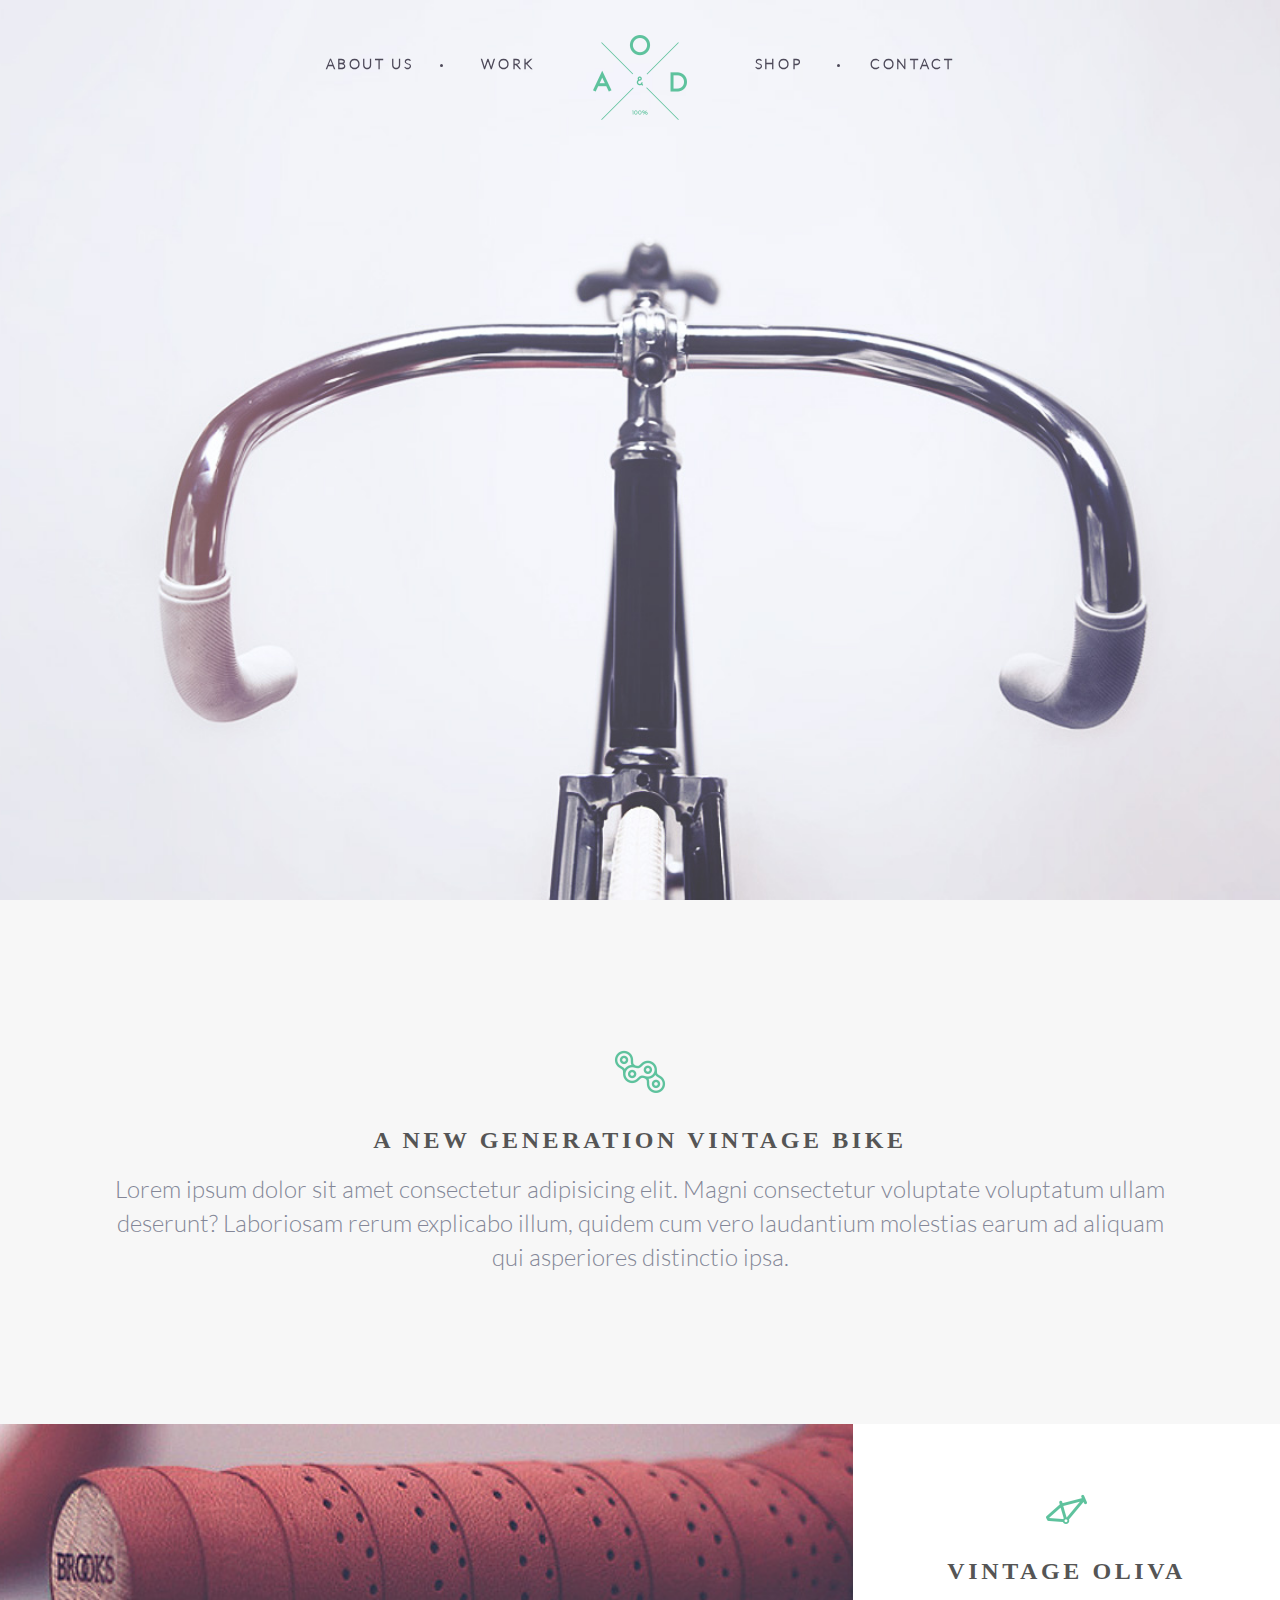
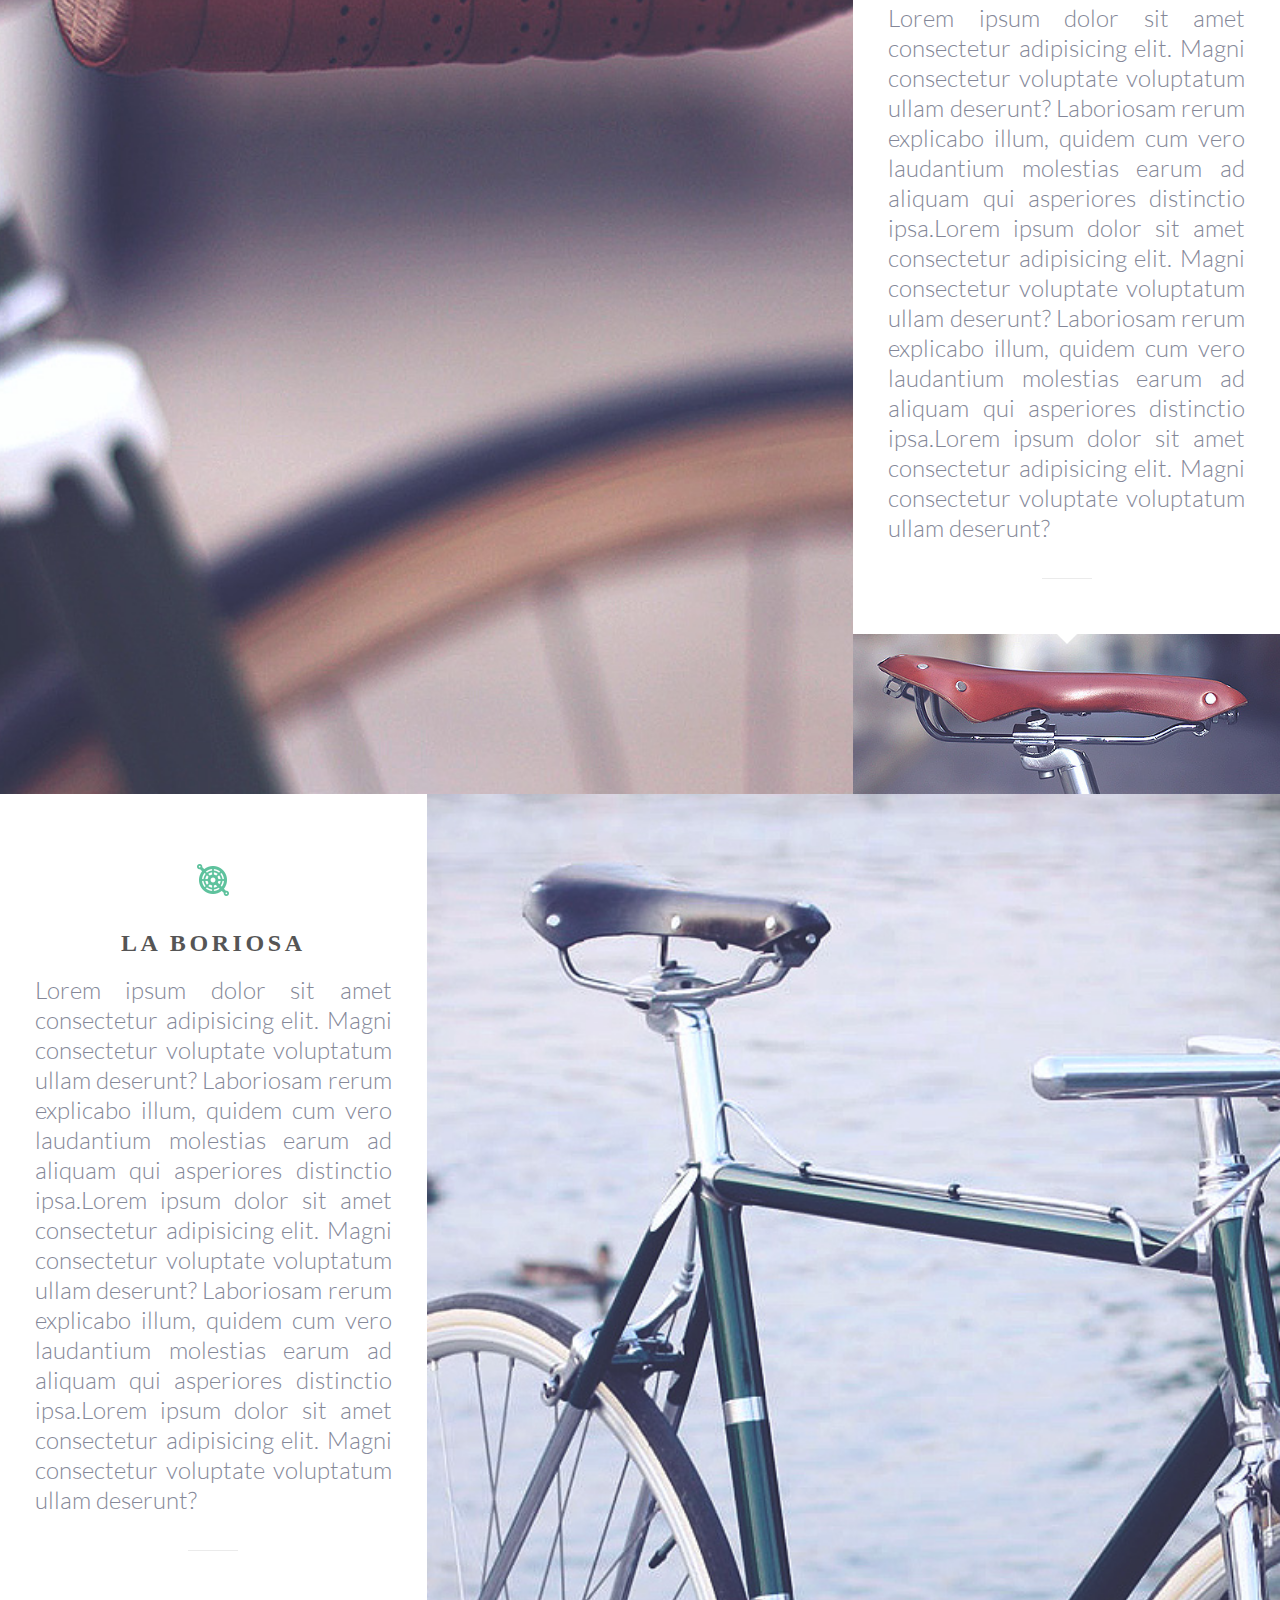
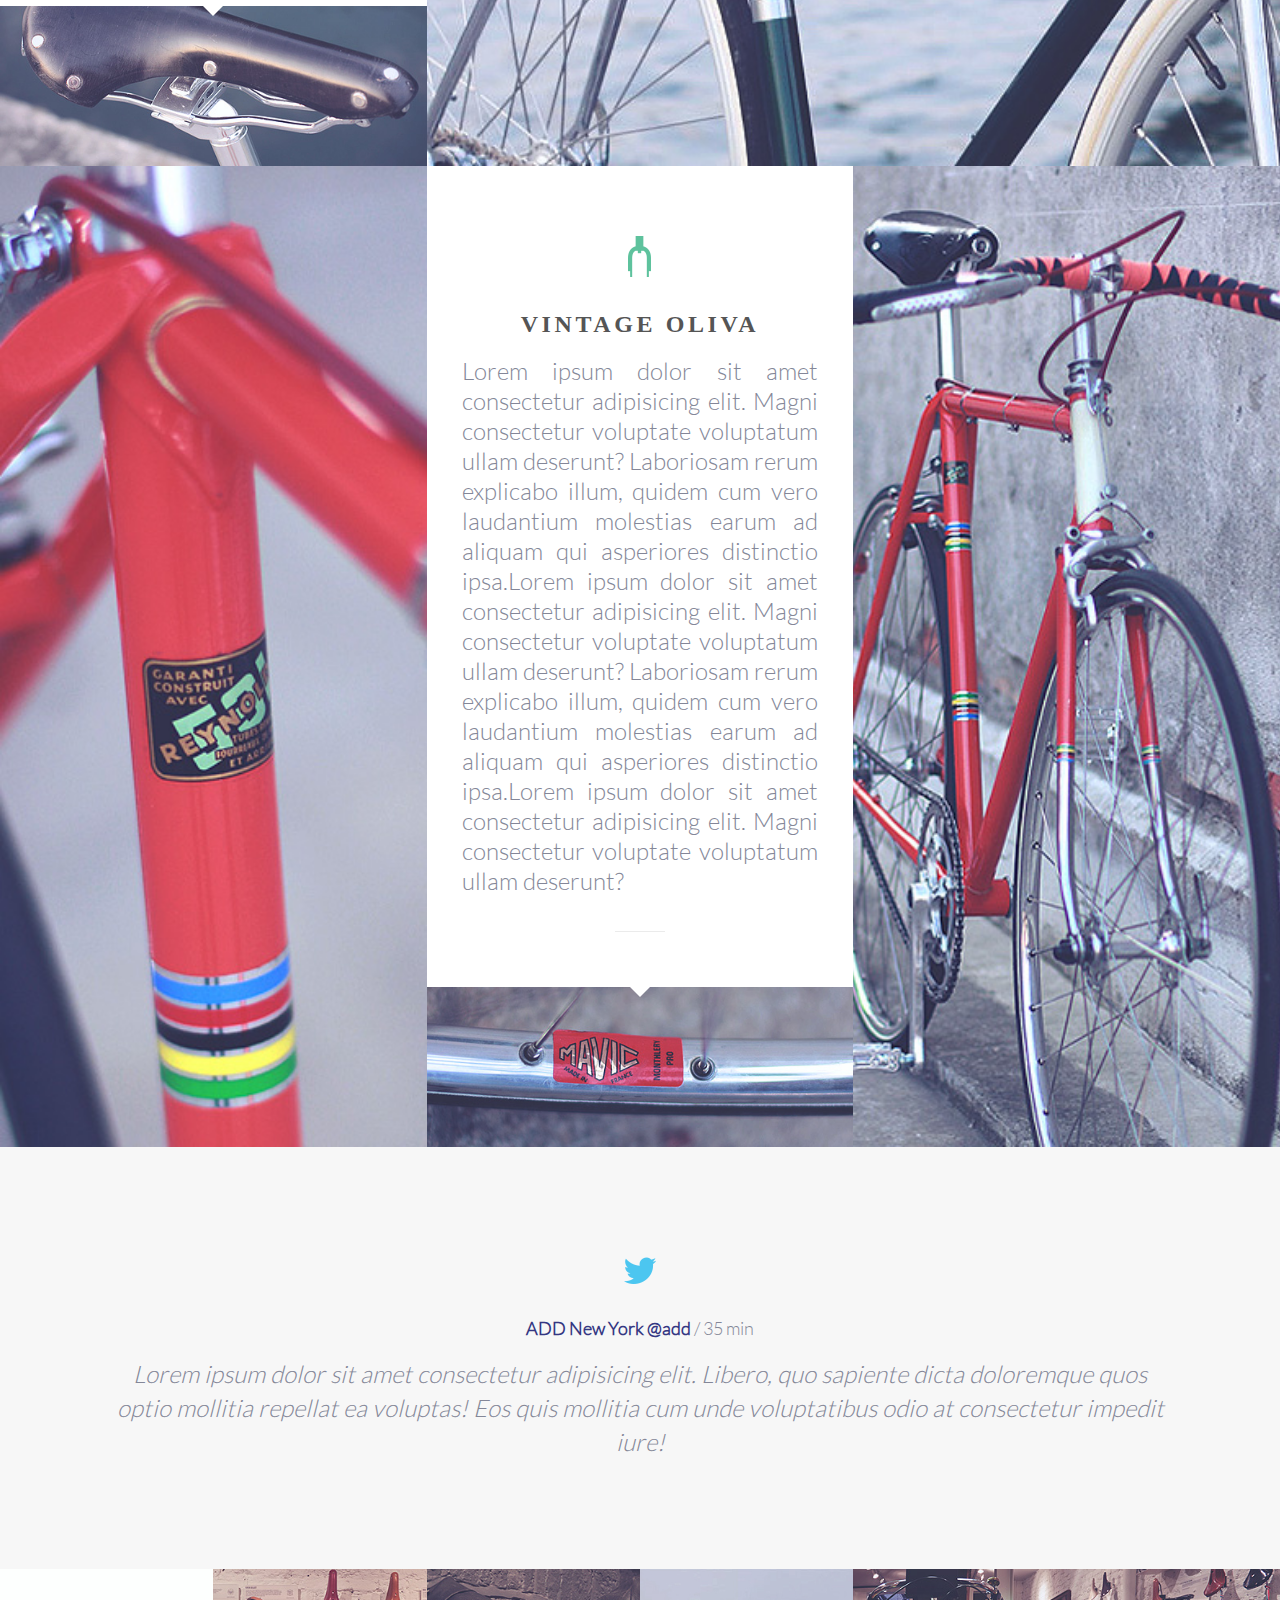
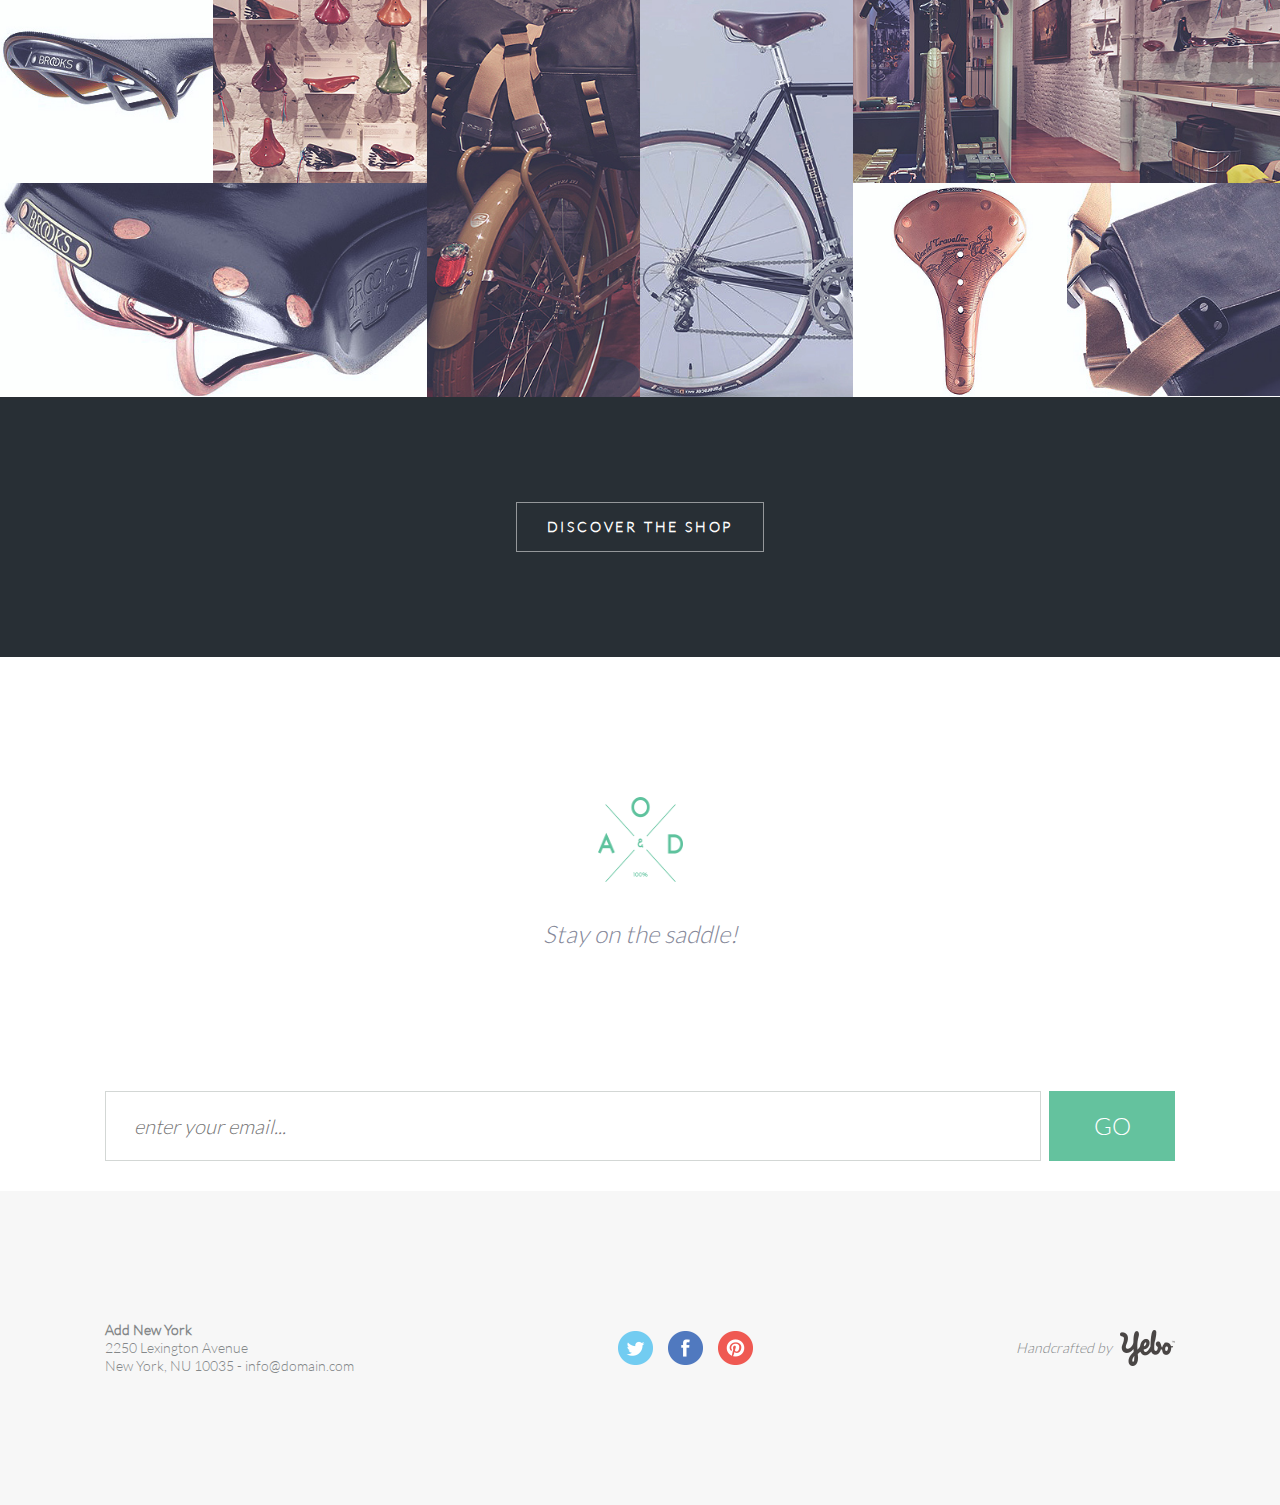
<file: index.html>
<!DOCTYPE html>
<html lang="en">
  <head>
    <meta charset="UTF-8" />
    <meta name="viewport" content="width=device-width, initial-scale=1.0" />
    <meta http-equiv="Content-type" content="text/html;" />

    <title>Document</title>
    <link rel="stylesheet" href="css/fonts.css" />
    <link rel="stylesheet" href="css/style.css" />
  </head>

  <body>
    <div class="wrapper">
      <main class="page">
        <header class="header">
          <!-- <div class="container"> -->
          <div class="header__row">
            <nav class="header__menu menu">
              <div class="menu__icon icon-menu">
                <span></span>
                <span></span>
                <span></span>
              </div>
              <div class="menu__body">
                <ul class="menu__list">
                  <li><a href="" class="menu__link">about us</a></li>
                  <li><a href="" class="menu__link">work</a></li>
                  <li><a href="" class="menu__link">shop</a></li>
                  <li><a href="" class="menu__link">contact</a></li>
                </ul>
              </div>
            </nav>
            <div class="header__logo">
              <img src="img/main-logo.png" alt="" />
            </div>
          </div>
          <!-- </div> -->
        </header>

        <div class="main-screen">
          <div class="main-screen__bg ibg">
            <img src="img/hero.jpg" alt="" />
          </div>
        </div>
        <div class="content">
          <section class="generation">
            <div class="container">
              <div class="generation__block block">
                <div class="block__icon">
                  <img src="img/cog-icon.png" alt="" />
                </div>
                <h1 class="block__title">A NEW GENERATION VINTAGE BIKE</h1>
                <div class="block__text">
                  Lorem ipsum dolor sit amet consectetur adipisicing elit. Magni
                  consectetur voluptate voluptatum ullam deserunt? Laboriosam
                  rerum explicabo illum, quidem cum vero laudantium molestias
                  earum ad aliquam qui asperiores distinctio ipsa.
                </div>
              </div>
            </div>
          </section>
          <section class="brands">
            <div class="brands__row">
              <div class="brands__column brands__column-b">
                <a href="#" class="brands__item item">
                  <span class="item__image ibg">
                    <img src="img/left-box-1.jpg" alt="" />
                  </span>
                  <span class="item__logo">
                    <img src="img/bicycle-logo.png" alt="" />
                  </span>
                </a>
              </div>
              <div class="brands__column">
                <div class="brands__content block">
                  <div class="block__icon">
                    <img src="img/frame-icon.png" />
                  </div>
                  <h1 class="block__title">VINTAGE OLIVA</h1>
                  <div class="block__text block__text-j">
                    Lorem ipsum dolor sit amet consectetur adipisicing elit.
                    Magni consectetur voluptate voluptatum ullam deserunt?
                    Laboriosam rerum explicabo illum, quidem cum vero laudantium
                    molestias earum ad aliquam qui asperiores distinctio
                    ipsa.Lorem ipsum dolor sit amet consectetur adipisicing
                    elit. Magni consectetur voluptate voluptatum ullam deserunt?
                    Laboriosam rerum explicabo illum, quidem cum vero laudantium
                    molestias earum ad aliquam qui asperiores distinctio
                    ipsa.Lorem ipsum dolor sit amet consectetur adipisicing
                    elit. Magni consectetur voluptate voluptatum ullam deserunt?
                  </div>
                </div>
                <div class="brands__image ibg">
                  <img src="img/seat-red.jpg" />
                </div>
              </div>
            </div>
          </section>
          <section class="brands brands__rev">
            <div class="brands__row">
              <div class="brands__column brands__column-b">
                <a href="#" class="brands__item item">
                  <span class="item__image ibg">
                    <img src="img/left-box-2.jpg" alt="" />
                  </span>
                  <span class="item__logo">
                    <img src="img/vintage-logo.png" alt="" />
                  </span>
                </a>
              </div>
              <div class="brands__column">
                <div class="brands__content block">
                  <div class="block__icon">
                    <img src="img/mech-icon.png" />
                  </div>
                  <h1 class="block__title">la boriosa</h1>
                  <div class="block__text block__text-j">
                    Lorem ipsum dolor sit amet consectetur adipisicing elit.
                    Magni consectetur voluptate voluptatum ullam deserunt?
                    Laboriosam rerum explicabo illum, quidem cum vero laudantium
                    molestias earum ad aliquam qui asperiores distinctio
                    ipsa.Lorem ipsum dolor sit amet consectetur adipisicing
                    elit. Magni consectetur voluptate voluptatum ullam deserunt?
                    Laboriosam rerum explicabo illum, quidem cum vero laudantium
                    molestias earum ad aliquam qui asperiores distinctio
                    ipsa.Lorem ipsum dolor sit amet consectetur adipisicing
                    elit. Magni consectetur voluptate voluptatum ullam deserunt?
                  </div>
                </div>
                <div class="brands__image ibg">
                  <img src="img/seat-black.jpg" />
                </div>
              </div>
            </div>
          </section>
          <section class="brands brands__last">
            <div class="brands__row">
              <div class="brands__column">
                <a href="#" class="brands__item item">
                  <span class="item__image ibg">
                    <img src="img/red-frame.jpg" alt="" />
                  </span>
                  <span class="item__logo">
                    <img src="img/bicycles-sml-logo.png" alt="" />
                  </span>
                </a>
              </div>
              <div class="brands__column">
                <div class="brands__content block">
                  <div class="block__icon">
                    <img src="img/front-icon.png" />
                  </div>
                  <h1 class="block__title">VINTAGE OLIVA</h1>
                  <div class="block__text block__text-j">
                    Lorem ipsum dolor sit amet consectetur adipisicing elit.
                    Magni consectetur voluptate voluptatum ullam deserunt?
                    Laboriosam rerum explicabo illum, quidem cum vero laudantium
                    molestias earum ad aliquam qui asperiores distinctio
                    ipsa.Lorem ipsum dolor sit amet consectetur adipisicing
                    elit. Magni consectetur voluptate voluptatum ullam deserunt?
                    Laboriosam rerum explicabo illum, quidem cum vero laudantium
                    molestias earum ad aliquam qui asperiores distinctio
                    ipsa.Lorem ipsum dolor sit amet consectetur adipisicing
                    elit. Magni consectetur voluptate voluptatum ullam deserunt?
                  </div>
                </div>
                <div class="brands__image ibg">
                  <img src="img/chrome-wheels.jpg" />
                </div>
              </div>
              <div class="brands__column">
                <a href="#" class="brands__item item">
                  <span class="item__image ibg">
                    <img src="img/red-bike.jpg" alt="" />
                  </span>
                  <span class="item__logo">
                    <img src="img/bicycles-sml-logo.png" alt="" />
                  </span>
                </a>
              </div>
            </div>
          </section>
          <section class="slider">
            <div class="container">
              <div class="slider__body">
                <div class="slider__item">
                  <div class="slider__icon">
                    <img src="img/twitter-bird.png" alt="" />
                  </div>
                  <h3 class="slider__title">
                    ADD New York @add <span>/ 35 min</span>
                  </h3>
                  <div class="slider__text">
                    Lorem ipsum dolor sit amet consectetur adipisicing elit.
                    Libero, quo sapiente dicta doloremque quos optio mollitia
                    repellat ea voluptas! Eos quis mollitia cum unde
                    voluptatibus odio at consectetur impedit iure!
                  </div>
                </div>
              </div>
            </div>
          </section>
          <section class="shop">
            <div class="shop__body">
              <div class="shop__column shop__column-b">
                <div class="shop__block block-shop">
                  <div class="block-shop__row">
                    <div class="block-shop__column">
                      <a
                        href="#"
                        class="block-shop__item block-shop__item-l item"
                      >
                        <span class="item__logo">
                          <img src="img/white-bike-icon.png" alt="" />
                          <span>Shop now</span>
                        </span>
                        <span class="item__image ibg">
                          <img src="img/l1.jpg" alt="" />
                        </span>
                      </a>
                    </div>
                    <div class="block-shop__column">
                      <a
                        href="#"
                        class="block-shop__item block-shop__item-l item"
                      >
                        <span class="item__logo">
                          <img src="img/white-bike-icon.png" alt="" />

                          <span>Shop now</span>
                        </span>
                        <span class="item__image ibg">
                          <img src="img/l2.jpg" alt="" />
                        </span>
                      </a>
                    </div>
                  </div>
                  <a href="#" class="block-shop__item item">
                    <span class="item__logo">
                      <img src="img/white-bike-icon.png" alt="" />

                      <span>Shop now</span>
                    </span>
                    <span class="item__image ibg">
                      <img src="img/l3.jpg" alt="" />
                    </span>
                  </a>
                </div>
              </div>
              <div class="shop__column">
                <a href="#" class="block-shop__item block-shop__item-b item">
                  <span class="item__logo">
                    <img src="img/white-bike-icon.png" alt="" />
                    <span>Shop now</span>
                  </span>
                  <span class="item__image ibg">
                    <img src="img/l4.jpg" alt="" />
                  </span>
                </a>
              </div>
              <div class="shop__column">
                <a href="#" class="block-shop__item block-shop__item-b item">
                  <span class="item__logo">
                    <img src="img/white-bike-icon.png" alt="" />
                    <span>Shop now</span>
                  </span>
                  <span class="item__image ibg">
                    <img src="img/l5.jpg" alt="" />
                  </span>
                </a>
              </div>
              <div class="shop__column shop__column-b">
                <div class="shop__block block-shop">
                  <a href="#" class="block-shop__item item">
                    <span class="item__logo">
                      <img src="img/white-bike-icon.png" alt="" />
                      <span>Shop now</span>
                    </span>
                    <span class="item__image ibg">
                      <img src="img/l6.jpg" alt="" />
                    </span>
                  </a>
                  <div class="block-shop__row">
                    <div class="block-shop__column">
                      <a
                        href="#"
                        class="block-shop__item block-shop__item-l item"
                      >
                        <span class="item__logo">
                          <img src="img/white-bike-icon.png" alt="" />

                          <span>Shop now</span>
                        </span>
                        <span class="item__image ibg">
                          <img src="img/l7.jpg" alt="" />
                        </span>
                      </a>
                    </div>
                    <div class="block-shop__column">
                      <a
                        href="#"
                        class="block-shop__item block-shop__item-l item"
                      >
                        <span class="item__logo">
                          <img src="img/white-bike-icon.png" alt="" />
                          <span>Shop now</span>
                        </span>
                        <span class="item__image ibg">
                          <img src="img/l8.jpg" alt="" />
                        </span>
                      </a>
                    </div>
                  </div>
                </div>
              </div>
            </div>
            <div class="shop__footer">
              <div class="container">
                <a href="" class="shop__btn">DISCOVER THE SHOP</a>
              </div>
            </div>
          </section>
          <section class="subscribe">
            <div class="container">
              <div class="subscribe__body">
                <div class="subscribe__logo">
                  <img src="img/main-logo.png" alt="" />
                </div>
                <div class="subscribe__label">Stay on the saddle!</div>
              </div>
              <form action="" class="subscribe__form">
                <div class="subscribe__input">
                  <input
                    type="text"
                    class="input"
                    placeholder="enter your email..."
                  />
                </div>
                <div class="subscribe__button">
                  <button type="submit" class="subscribe__btn">go</button>
                </div>
              </form>
            </div>
          </section>
        </div>
        <footer class="footer">
          <div class="container">
            <div class="footer__row">
              <div class="footer__column">
                <div class="footer__address">
                  <p>Add New York</p>
                  <p>2250 Lexington Avenue</p>
                  <p>New York, NU 10035 - info@domain.com</p>
                </div>
              </div>
              <div class="footer__column">
                <div class="footer__social social">
                  <a href="" class="social__link">
                    <img src="img/twitter-icon.png" alt="" />
                  </a>
                  <a href="" class="social__link">
                    <img src="img/facebook-icon.png" alt="" />
                  </a>
                  <a href="" class="social__link">
                    <img src="img/pintrest-icon.png" alt="" />
                  </a>
                </div>
              </div>
              <div class="footer__column">
                <a class="footer__dev dev">
                  <span class="dev__text">Handcrafted by</span>
                  <span class="dev__icon">
                    <img src="img/yebo-icon.png" alt="" />
                  </span>
                </a>
              </div>
            </div>
          </div>
        </footer>
      </main>
    </div>
    <!-- sripts -->
    <script src="https://ajax.googleapis.com/ajax/libs/jquery/2.2.0/jquery.min.js"></script>
    <script src="js/script.js"></script>
    <script src="js/burger.js"></script>
  </body>
</html>
</file>
<file: css/fonts.css>
/* Lato */
@font-face {
  font-family: "Lato-Bold";
  src: url("../fonts/Lato/Lato-Bold.eot");
  src: url("../fonts/Lato/Lato-Bold.eot?#iefix") format("embedded-opentype"),
    url("../fonts/Lato/Lato-Bold.woff") format("woff"),
    url("../fonts/Lato/Lato-Bold.ttf") format("truetype");
  font-style: normal;
  font-weight: 700;
}
@font-face {
  font-family: "Lato-Italic";
  src: url("../fonts/Lato/Lato-Italic.eot");
  src: url("../fonts/Lato/Lato-Italic.eot?#iefix") format("embedded-opentype"),
    url("../fonts/Lato/Lato-Italic.woff") format("woff"),
    url("../fonts/Lato/Lato-Italic.ttf") format("truetype");
  font-style: normal;
  font-weight: normal;
}
@font-face {
  font-family: "Lato-Light";
  src: url("../fonts/Lato/Lato-Light.eot");
  src: url("../fonts/Lato/Lato-Light.eot?#iefix") format("embedded-opentype"),
    url("../fonts/Lato/Lato-Light.woff") format("woff"),
    url("../fonts/Lato/Lato-Light.ttf") format("truetype");
  font-style: normal;
  font-weight: 300;
}
</file>
<file: css/style.css>
* {
  border: 0;
  margin: 0;
  padding: 0;
}

*,
*:before,
*:after {
  -webkit-box-sizing: border-box;
  box-sizing: border-box;
}

:focus,
:active {
  outline: none;
}

a:focus,
a:active {
  outline: none;
}

nav,
footer,
header,
aside {
  display: block;
}

html,
body {
  width: 100%;
  height: 100%;
  font-size: 100%;
  line-height: 1;
  font-size: 14px;
  -ms-text-size-adjust: 100%;
  -moz-text-size-adjust: 100%;
  -webkit-text-size-adjust: 100%;
  font-family: "Courier New", Courier, monospace;
}

input,
button,
textarea {
  font-family: inherit;
}

input::-ms-clear {
  display: none;
}

button {
  cursor: pointer;
}

button::-moz-focus-inner {
  padding: 0;
  border: 0;
}

a,
a:visited {
  text-decoration: none;
}

a:hover {
  text-decoration: none;
}

ul li {
  list-style: none;
}

img {
  vertical-align: top;
}

h1 {
  font-family: "RalewayLight";
}

body {
  font-family: "Lato-Light";
}

.container {
  max-width: 1130px;
  padding: 30px;
  margin: 0 auto;
}

.wrapper {
  overflow: hidden;
  min-height: 100%;
}

.ibg {
  background-position: center;
  background-size: cover;
  background-repeat: no-repeat;
  position: relative;
}

.ibg img {
  width: 0;
  height: 0;
  position: absolute;
  top: 0;
  left: 0;
  opacity: 0;
  visibility: hidden;
}

.page {
  position: absolute;
  width: 100%;
  height: 100%;
  top: 0;
  left: 0;
  display: -webkit-box;
  display: -ms-flexbox;
  display: flex;
  font-size: 0;
  -webkit-box-orient: vertical;
  -webkit-box-direction: normal;
      -ms-flex-direction: column;
          flex-direction: column;
}

.main-screen {
  -webkit-box-flex: 1;
      -ms-flex: 1 0 100%;
          flex: 1 0 100%;
}

.main-screen__bg {
  position: absolute;
  width: 100%;
  height: 100%;
  top: 0;
  left: 0;
}

.header {
  position: absolute;
  width: 100%;
  z-index: 50;
  top: 35px;
}

.header__row {
  display: -webkit-box;
  display: -ms-flexbox;
  display: flex;
  font-size: 0;
  -webkit-box-pack: center;
      -ms-flex-pack: center;
          justify-content: center;
  -webkit-box-align: center;
      -ms-flex-align: center;
          align-items: center;
  height: 85px;
}

.header__logo {
  position: absolute;
  left: 50%;
  top: 0;
  transform: translate3d(-50%, 0px, 0px);
  -webkit-transform: translate3d(-50%, 0px, 0px);
  -ms-transform: translate3d(-50%, 0px, 0px);
  -o-transform: translate3d(-50%, 0px, 0px);
}

@media (max-width: 767px) {
  .header {
    top: 15px;
    padding: 55px 0px 0px 0px;
  }
}

.menu {
  z-index: 100;
}

@media (max-width: 767px) {
  .menu {
    width: 100%;
    background-color: #4d4959;
  }
}

.menu__body {
  transform: translate3d(0px, -100%, 0px);
  -webkit-transform: translate3d(0px, -100%, 0px);
  -ms-transform: translate3d(0px, -100%, 0px);
  -o-transform: translate3d(0px, -100%, 0px);
}

.menu__list {
  display: -webkit-box;
  display: -ms-flexbox;
  display: flex;
  font-size: 0;
}

.menu__list li {
  position: relative;
  padding: 0px 30px;
}

.menu__list li:nth-child(2) {
  padding: 0px 110px 0px 38px;
}

.menu__list li:nth-child(3) {
  padding: 0px 38px 0px 110px;
}

.menu__list li::after {
  content: "";
  width: 3px;
  height: 3px;
  background-color: #4d4959;
  border-radius: 50%;
  position: absolute;
  right: 0;
  top: 50%;
}

.menu__list li:nth-child(2)::after, .menu__list li:last-child::after {
  display: none;
}

.menu__link {
  color: #4d4959;
  font-size: 14px;
  font-weight: 700;
  text-transform: uppercase;
  letter-spacing: 2.6px;
}

@media (max-width: 767px) {
  .menu__body {
    opacity: 0;
    visibility: hidden;
    position: fixed;
    width: 100%;
    height: 100%;
    top: 0;
    left: 0;
    overflow: auto;
    background-color: #4d4959;
    padding: 150px 0px 0px 0px;
    -webkit-transition: all 0.3s ease 0s;
    -moz-transition: all 0.3s ease 0s;
    -ms-transition: all 0.3s ease 0s;
    -o-transition: all 0.3s ease 0s;
  }
  .menu__body.active {
    -webkit-transition: all 0.3s ease 0s;
    -moz-transition: all 0.3s ease 0s;
    -ms-transition: all 0.3s ease 0s;
    -o-transition: all 0.3s ease 0s;
    opacity: 1;
    visibility: visible;
    transform: translate3d(0px, 0px, 0px);
    -webkit-transform: translate3d(0px, 0px, 0px);
    -ms-transform: translate3d(0px, 0px, 0px);
    -o-transform: translate3d(0px, 0px, 0px);
  }
  .menu__list {
    -webkit-box-orient: vertical;
    -webkit-box-direction: normal;
        -ms-flex-direction: column;
            flex-direction: column;
    -webkit-box-pack: center;
        -ms-flex-pack: center;
            justify-content: center;
    -webkit-box-align: center;
        -ms-flex-align: center;
            align-items: center;
    color: #fff;
  }
  .menu__list li {
    padding: 155px 0 45px 0;
  }
  .menu__list li:nth-child(1), .menu__list li:nth-child(2), .menu__list li:nth-child(3) {
    padding: 0 0 45px 0;
  }
  .menu__list li:nth-child(1)::after, .menu__list li:nth-child(2)::after, .menu__list li:nth-child(3)::after {
    display: block;
  }
  .menu__list li:last-child {
    padding: 0 0 0 0;
  }
  .menu__list li::after {
    width: 4px;
    height: 4px;
    background-color: #fff;
    right: 50%;
    top: 40px;
    margin: 0px -2px 0px 0px;
  }
  .menu__link {
    color: #fff;
    font-size: 20px;
  }
}

@media (max-width: 767px) {
  .icon-menu {
    display: block;
    position: absolute;
    width: 30px;
    height: 18px;
    top: 16px;
    right: 10px;
    cursor: pointer;
    z-index: 5;
  }
  .icon-menu span {
    -webkit-transition: all 0.3s ease 0s;
    -moz-transition: all 0.3s ease 0s;
    -ms-transition: all 0.3s ease 0s;
    -o-transition: all 0.3s ease 0s;
    top: 8px;
    left: 0px;
    position: absolute;
    width: 100%;
    height: 2px;
    background-color: #4b4b4b;
  }
  .icon-menu span:first-child {
    top: 0px;
  }
  .icon-menu span:last-child {
    top: auto;
    bottom: 0px;
  }
  .icon-menu.active {
    position: fixed;
    top: 32px;
    right: 10px;
  }
  .icon-menu.active span {
    background-color: #fff;
    -webkit-transform: scale(0);
    -moz-transform: scale(0);
    -ms-transform: scale(0);
    -o-transform: scale(0);
  }
  .icon-menu.active span:first-child {
    -webkit-transform: rotate(-45deg);
    -moz-transform: rotate(-45deg);
    -ms-transform: rotate(-45deg);
    -o-transform: rotate(-45deg);
    top: 8px;
  }
  .icon-menu.active span:last-child {
    -webkit-transform: rotate(45deg);
    -moz-transform: rotate(45deg);
    -ms-transform: rotate(45deg);
    -o-transform: rotate(45deg);
    bottom: 8px;
  }
}

.generation {
  padding: 120px 0;
  background-color: #f7f7f7;
}

@media (max-width: 900px) {
  .generation {
    padding: 80px 0;
  }
}

@media (max-width: 600px) {
  .generation {
    padding: 30px 0;
  }
}

.block {
  text-align: center;
}

.block__icon {
  margin: 0px 0px 35px 0px;
}

.block__title {
  color: #555555;
  font-style: normal;
  font-weight: 700;
  font-size: 24px;
  text-transform: uppercase;
  letter-spacing: 3.6px;
  margin: 0px 0px 20px 0px;
}

.block__text {
  color: #848798;
  font-size: 24px;
  line-height: 34px;
}

.block__text-j {
  text-align: justify;
  text-align: 16px;
  line-height: 30px;
}

.block__text-j::after {
  content: "";
  display: block;
  margin: 35px auto 0px auto;
  width: 50px;
  height: 1px;
  background-color: #ebebeb;
}

@media (max-width: 1500px) {
  .block__text__text-j::after {
    margin: 15px auto 0px auto;
  }
}

.brands__rev .brands__column {
  order: 1;
  -webkit-box-ordinal-group: 1;
  -moz-box-ordinal-group: 1;
  -ms-flex-order: 1;
  -webkit-order: 1;
}

.brands__rev .brands__column-b {
  order: 2;
  -webkit-box-ordinal-group: 2;
  -moz-box-ordinal-group: 2;
  -ms-flex-order: 2;
  -webkit-order: 2;
}

.brands__block {
  position: relative;
}

.brands__row {
  display: -webkit-box;
  display: -ms-flexbox;
  display: flex;
  font-size: 0;
}

.brands__column {
  -webkit-box-flex: 0;
      -ms-flex: 0 1 33.333%;
          flex: 0 1 33.333%;
}

.brands__column-b {
  -webkit-box-flex: 0;
      -ms-flex: 0 1 66.667%;
          flex: 0 1 66.667%;
}

.brands__content {
  padding: 70px 65px 55px 65px;
  position: relative;
}

.brands__content:after {
  content: "";
  position: absolute;
  left: 50%;
  bottom: 0px;
  width: 0;
  height: 0;
  margin: 0px 0px -10px -10px;
  border-left: 10px solid transparent;
  border-right: 10px solid transparent;
  border-top: 10px solid #fff;
  z-index: 10;
}

.brands__image {
  padding: 0px 0px 37.535% 0px;
}

@media (max-width: 1500px) {
  .brands__content {
    padding: 70px 35px 55px 35px;
  }
}

@media (max-width: 1200px) {
  .brands__row {
    -webkit-box-orient: vertical;
    -webkit-box-direction: normal;
        -ms-flex-direction: column;
            flex-direction: column;
  }
  .brands__last .brands__column:nth-child(1) {
    order: 2;
    -webkit-box-ordinal-group: 2;
    -moz-box-ordinal-group: 2;
    -ms-flex-order: 2;
    -webkit-order: 2;
  }
  .brands__last .brands__column:nth-child(2) {
    order: 1;
    -webkit-box-ordinal-group: 1;
    -moz-box-ordinal-group: 1;
    -ms-flex-order: 1;
    -webkit-order: 1;
  }
  .brands__last .brands__column:nth-child(3) {
    order: 3;
    -webkit-box-ordinal-group: 3;
    -moz-box-ordinal-group: 3;
    -ms-flex-order: 3;
    -webkit-order: 3;
  }
}

.item {
  height: 100%;
  display: block;
  position: relative;
}

.item__logo {
  position: absolute;
  width: 100%;
  height: 100%;
  top: 0;
  left: 0;
  display: -webkit-box;
  display: -ms-flexbox;
  display: flex;
  font-size: 0;
  -webkit-box-orient: vertical;
  -webkit-box-direction: normal;
      -ms-flex-direction: column;
          flex-direction: column;
  -webkit-transition: all 0.3s ease 0s;
  -moz-transition: all 0.3s ease 0s;
  -ms-transition: all 0.3s ease 0s;
  -o-transition: all 0.3s ease 0s;
  -webkit-box-pack: center;
      -ms-flex-pack: center;
          justify-content: center;
  -webkit-box-align: center;
      -ms-flex-align: center;
          align-items: center;
  background-color: rgba(100, 194, 158, 0.5);
  z-index: 2;
  opacity: 0;
  visibility: hidden;
}

.item__logo span {
  margin: 10px 0 0 0;
  font-size: 14px;
  font-weight: 700;
  letter-spacing: 2.8px;
  -webkit-text-decoration: uppercase;
          text-decoration: uppercase;
  color: #fff;
}

.item__image {
  position: absolute;
  width: 100%;
  height: 100%;
  top: 0px;
  left: 0px;
}

.item:hover .item__logo {
  opacity: 1;
  visibility: visible;
}

@media (max-width: 1200px) {
  .item {
    height: auto;
    padding: 0px 0px 70% 0px;
  }
}

.slider {
  background-color: #f7f7f7;
  padding: 80px 0 80px 0;
}

.slider__item {
  text-align: center;
}

.slider__icon {
  margin: 0px 0px 35px 0px;
}

.slider__title {
  text-align: center;
  color: #353783;
  font-size: 18px;
  font-weight: 700;
  margin: 0px 0px 20px 0px;
}

.slider__title span {
  font-weight: 300;
  color: #848798;
}

.slider__text {
  text-align: center;
  color: #848798;
  font-size: 24px;
  font-style: italic;
  line-height: 34px;
}

.shop__body {
  display: -webkit-box;
  display: -ms-flexbox;
  display: flex;
  font-size: 0;
}

.shop__column {
  -webkit-box-flex: 0;
      -ms-flex: 0 1 16.666%;
          flex: 0 1 16.666%;
}

.shop__column-b {
  -webkit-box-flex: 0;
      -ms-flex: 0 1 33.333%;
          flex: 0 1 33.333%;
}

.shop__footer {
  padding: 75px 0;
  text-align: center;
  background-color: #282f35;
}

.shop__btn {
  display: inline-block;
  height: 50px;
  line-height: 48px;
  letter-spacing: 2.8px;
  color: #fff;
  padding: 0 60px;
  font-size: 14px;
  font-weight: 700;
  text-transform: uppercase;
  border: 1px solid rgba(255, 255, 255, 0.5);
}

@media (max-width: 1200px) {
  .shop__body {
    -ms-flex-wrap: wrap;
        flex-wrap: wrap;
  }
  .shop__column {
    -webkit-box-flex: 0;
        -ms-flex: 0 1 50%;
            flex: 0 1 50%;
  }
  .shop__column:first-child {
    -webkit-box-flex: 1;
        -ms-flex: 1 1 100%;
            flex: 1 1 100%;
  }
  .shop__column:last-child {
    -webkit-box-flex: 1;
        -ms-flex: 1 1 100%;
            flex: 1 1 100%;
  }
}

.shop__btn {
  padding: 0 30px;
}

.block-shop {
  height: 100%;
}

.block-shop__row {
  display: -webkit-box;
  display: -ms-flexbox;
  display: flex;
  font-size: 0;
}

.block-shop__column {
  -webkit-box-flex: 0;
      -ms-flex: 0 1 50%;
          flex: 0 1 50%;
}

.block-shop__item {
  height: auto;
  padding: 0px 0px 50% 0px;
}

.block-shop__item-b {
  padding: 0px 0px 200.35% 0px;
}

.block-shop__item-l {
  padding: 0px 0px 100% 0px;
}

.subscribe__body {
  padding: 110px;
  max-width: 534px;
  margin: 0 auto;
  text-align: center;
}

.subscribe__logo {
  margin: 0 0 40px 0;
}

.subscribe__logo img {
  width: 85px;
  height: 85px;
}

.subscribe__label {
  color: #848798;
  font-size: 24px;
  font-style: italic;
  margin: 0 0 35px 0;
}

.subscribe__form {
  display: -webkit-box;
  display: -ms-flexbox;
  display: flex;
  font-size: 0;
}

.subscribe__input {
  -webkit-box-flex: 1;
      -ms-flex: 1 1 auto;
          flex: 1 1 auto;
  padding: 0 8px 0 0;
}

.subscribe__input .input {
  width: 100%;
  height: 70px;
  padding: 0px 28px;
  color: #929292;
  font-size: 20px;
  font-style: italic;
  border: 1px solid #d3d7d5;
}

.subscribe__button {
  -webkit-box-flex: 0;
      -ms-flex: 0 126px;
          flex: 0 126px;
}

.subscribe__btn {
  width: 100%;
  height: 70px;
  line-height: 70px;
  color: #fff;
  font-size: 24px;
  text-transform: uppercase;
  font-weight: 300;
  background-color: #64c29e;
}

@media (max-width: 750px) {
  .subscribe__body {
    padding: 50px 0;
  }
}

@media (max-width: 500px) {
  .subscribe__input {
    padding: 0 0 8px 0;
  }
  .subscribe__form {
    display: block;
  }
}

.footer {
  background-color: #f7f7f7;
}

.footer__row {
  display: -webkit-box;
  display: -ms-flexbox;
  display: flex;
  font-size: 0;
  padding: 100px 0;
  -webkit-box-pack: justify;
      -ms-flex-pack: justify;
          justify-content: space-between;
  -webkit-box-align: center;
      -ms-flex-align: center;
          align-items: center;
}

.footer__address {
  color: #848789;
  font-size: 14px;
  line-height: 18px;
}

.footer__address p:first-child {
  font-weight: 700;
}

@media (max-width: 1200px) {
  .footer {
    padding: 50px 0;
  }
}

@media (max-width: 600px) {
  .footer {
    padding: 50px 0;
  }
  .footer__row {
    -webkit-box-orient: vertical;
    -webkit-box-direction: normal;
        -ms-flex-direction: column;
            flex-direction: column;
    text-align: center;
  }
  .footer__address {
    padding: 0;
  }
  .footer__social {
    margin: 15px 0;
  }
}

.social {
  display: -webkit-box;
  display: -ms-flexbox;
  display: flex;
  font-size: 0;
  -webkit-box-pack: end;
      -ms-flex-pack: end;
          justify-content: flex-end;
  -webkit-box-align: center;
      -ms-flex-align: center;
          align-items: center;
}

.social__link {
  margin: 0 7.5px;
}

.dev {
  display: -webkit-box;
  display: -ms-flexbox;
  display: flex;
  font-size: 0;
  -webkit-box-align: center;
      -ms-flex-align: center;
          align-items: center;
  -webkit-box-pack: end;
      -ms-flex-pack: end;
          justify-content: flex-end;
}

.dev__text {
  color: #848789;
  font-size: 14px;
  font-style: italic;
  padding: 0 8px 0 0;
}
</file>
